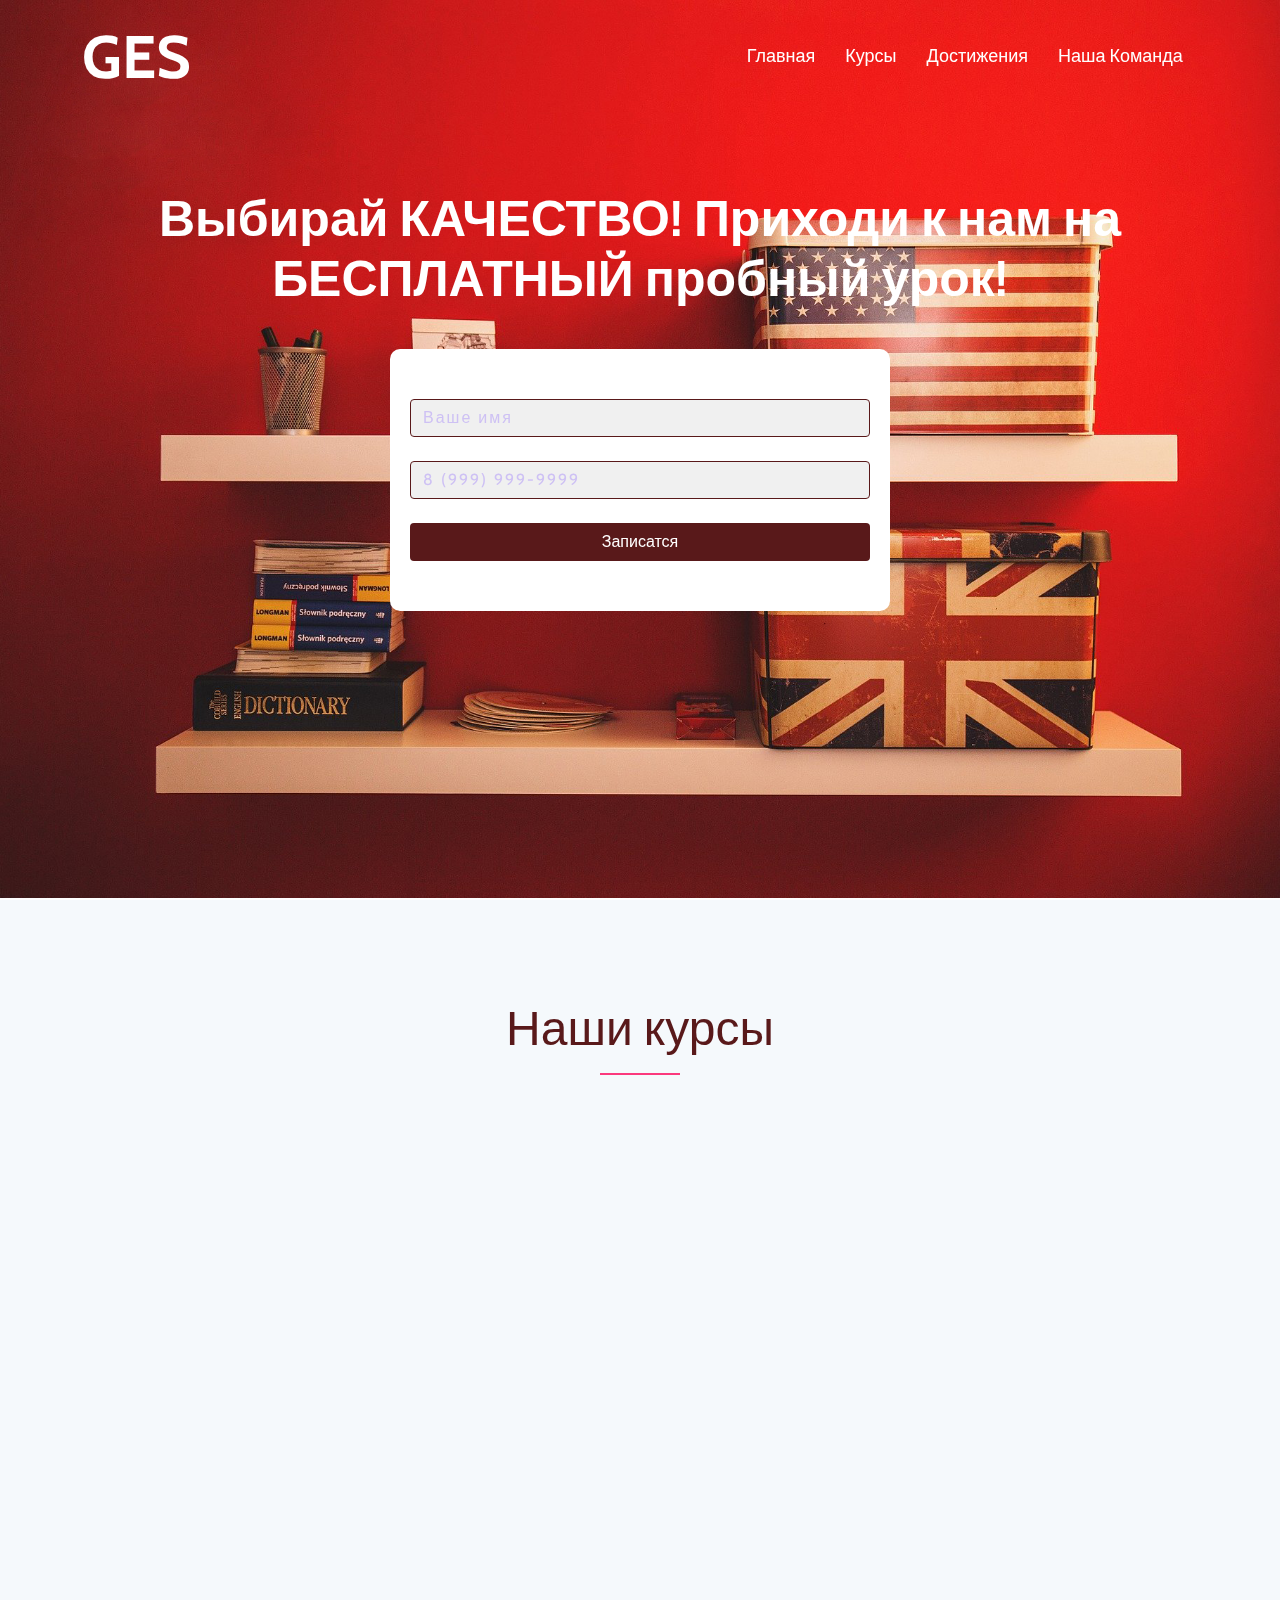
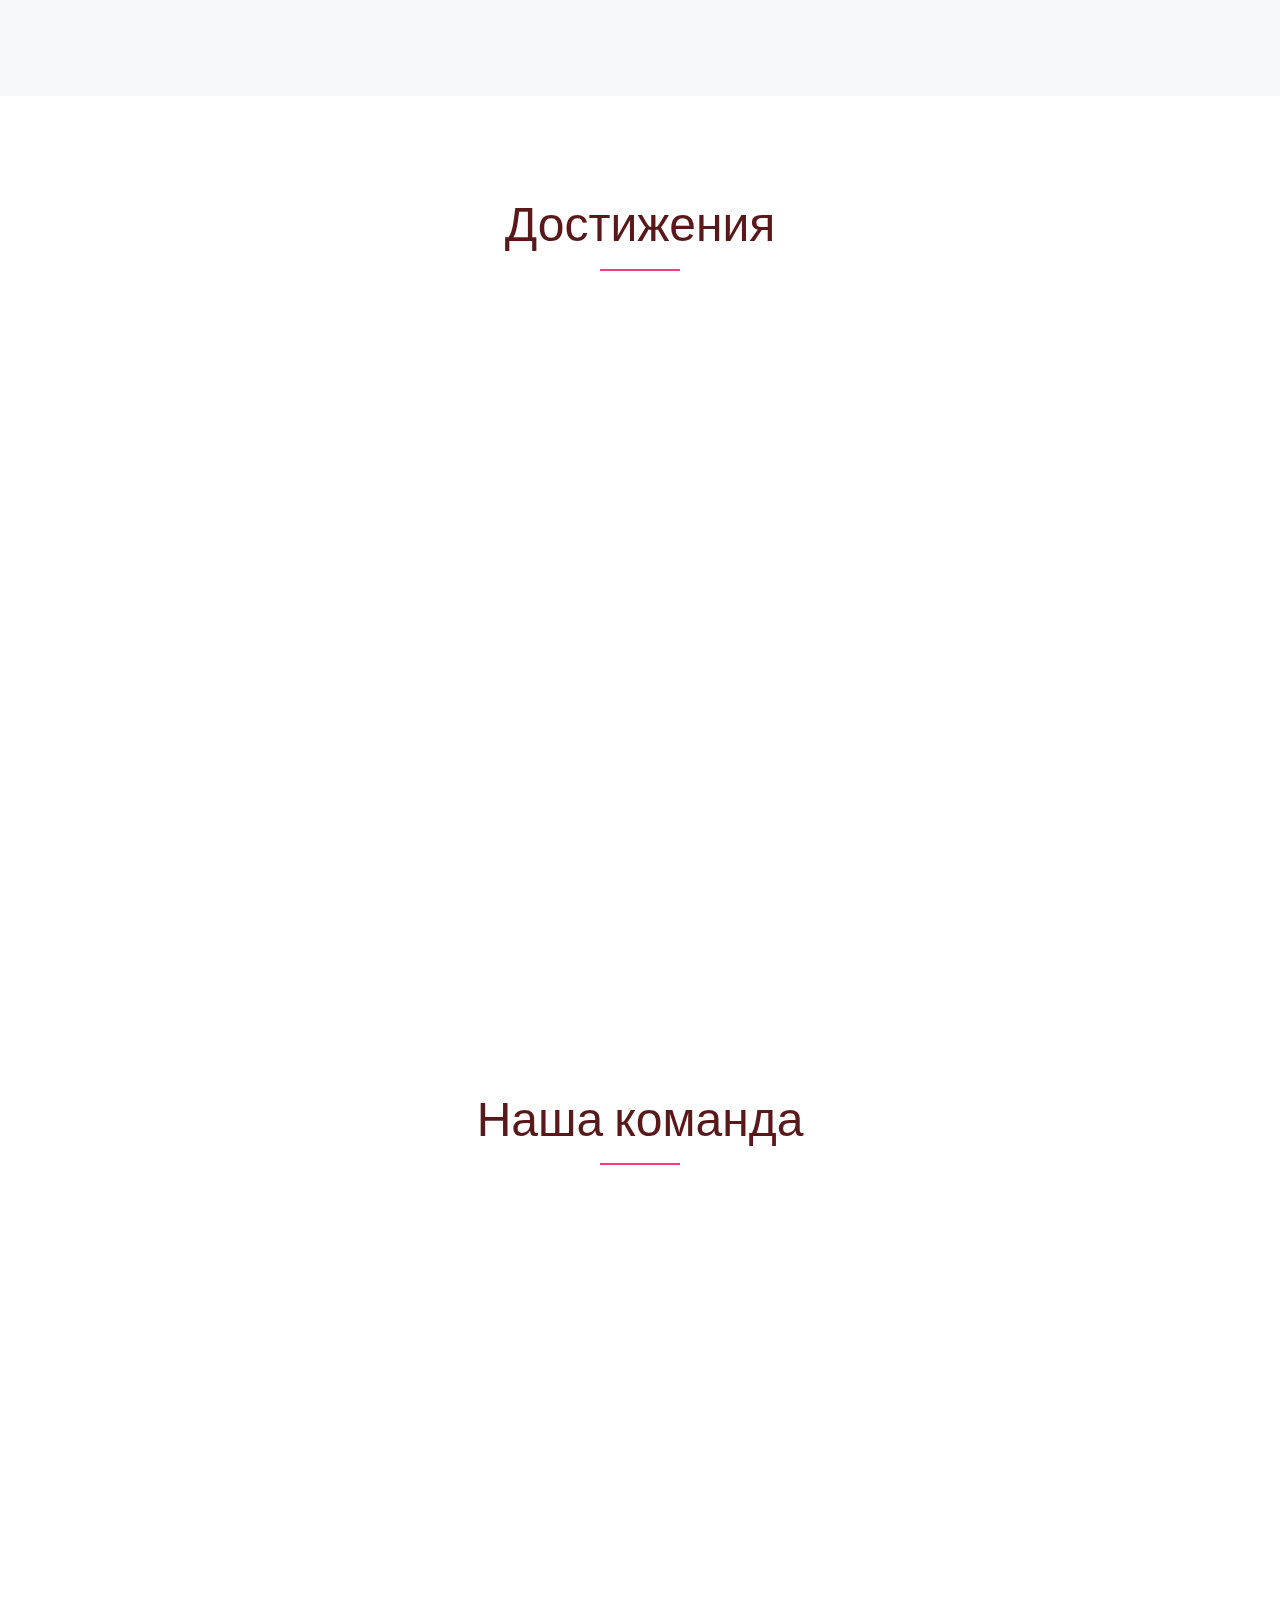
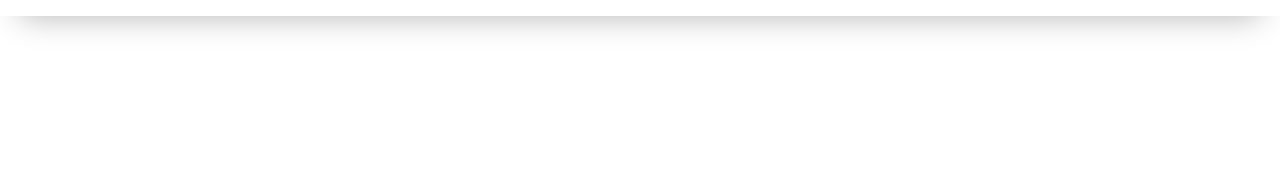
<file: Ges/index.html>
<!DOCTYPE html>
<html lang="RU">

<head>
    <meta charset="UTF-8">
    <meta name="description" content="">
    <meta http-equiv="X-UA-Compatible" content="IE=edge">
    <meta name="viewport" content="width=device-width, initial-scale=1, shrink-to-fit=no">
    <!-- The above 4 meta tags *must* come first in the head; any other head content must come *after* these tags -->

    <!-- Title -->
    <title>Global Education Sayram</title>

    <!-- Favicon -->
    <link rel="icon" href="./img/bg-img/book.png">
    <!-- <link rel="shortcut icon" type="image/jpg" href="./"> -->

    <!-- Core Stylesheet -->
    <link href="style.css" rel="stylesheet">
    
    <!-- Responsive CSS -->
    <link href="css/responsive.css" rel="stylesheet">

</head>

<body>
    <!-- Preloader Start -->
    <div id="preloader">
        <div class="colorlib-load"></div>
    </div>

    <!-- ***** Header Area Start ***** -->
    <header class="header_area animated">
        <div class="container-fluid">
            <div class="row align-items-center">
                <!-- Menu Area Start -->
                <div class="col-12 col-md-12">
                    <div class="menu_area">
                        <nav class="navbar navbar-expand-lg navbar-light">
                            <!-- Logo -->
                            <a class="navbar-brand" href="#">GES</a>
                            <button class="navbar-toggler" type="button" data-toggle="collapse" data-target="#ca-navbar" aria-controls="ca-navbar" aria-expanded="false" aria-label="Toggle navigation"><span class="navbar-toggler-icon"></span></button>
                            <!-- Menu Area -->
                            <div class="collapse navbar-collapse" id="ca-navbar">
                                <ul class="navbar-nav ml-auto" id="nav">
                                    <li class="nav-item active"><a class="nav-link" href="#home">Главная</a></li>
                                    <li class="nav-item"><a class="nav-link" href="#pricing">Курсы</a></li>
                                    <li class="nav-item"><a class="nav-link" href="#about">Достижения</a></li>
                                    <li class="nav-item"><a class="nav-link" href="#team">Наша Команда</a></li>
                                </ul>
                                
                            </div>
                        </nav>
                    </div>
                </div>
            </div>
        </div>
    </header>
    <!-- ***** Header Area End ***** -->

    <!-- ***** Wellcome Area Start ***** -->
    <section class="wellcome_area clearfix" id="home" style="background-image: url(./img/bg-img/aa1.jpg);">
        <div class="container h-100">
            <div class="row h-100 align-items-center">
                <div class="col-12 col-md ">
                    <div class="wellcome-heading">
                        <h2 class="wow fadeInLeft" data-wow-delay="0.4s">Выбирай КАЧЕСТВО!  Приходи к нам на БЕСПЛАТНЫЙ пробный урок!</h2>
                        <div class="welcome-heading_form wow fadeInUp" data-wow-delay="0.6s">
                            <form >
                                <input type="text"  placeholder="Ваше имя" class="form-control mb-4" >
                                <input type="tel"  placeholder="8 (999) 999-9999" id="phone" class="form-control mb-4" >
                                
                                <button class="btn btn-custom btn-block">Записатся</button>
                            </form>
                        </div>
                    </div>
                </div>
            </div>
        </div>
    </section>
    <!-- ***** Wellcome Area End ***** -->

    <!-- ***** Pricing Plane Area Start *****==== -->
    <section class="pricing-plane-area section_padding_100_70 clearfix" id="pricing">
        <div class="container">
            <div class="row">
                <div class="col-12">
                    <!-- Heading Text  -->
                    <div class="section-heading text-center">
                        <h2>Наши курсы</h2>
                        <div class="line-shape"></div>
                    </div>
                </div>
            </div>

            <div class="row ">
                <div class="col-12 col-md-4">
                    <div class=" text-center wow fadeInUp cources" data-wow-delay="0.6s">
                        <div class="cources_img">
                            <img src="./img/bg-img/2.jpg" alt="">
                        </div>          
                        <h4>Обучение всех уровней английского языка </h4>              
                        <p class="p_margin">Обучение всех уровней английского языка с эффектом полного погружения (для взрослых, для школьников старшего, среднего и младшего звена)</p>
                    </div>
                </div>
                <!-- Single Special Area -->
                <div class="col-12 col-md-4">
                    <div class=" text-center wow fadeInUp cources" data-wow-delay="0.4s">
                        <div class="cources_img">
                            <img src="./img/bg-img/1.jpeg" alt="">
                        </div>         
                        <h4>Уникальные авторские курсы</h4>              
                        <p>Уникальные авторские курсы на основе DELTA, CELTA, TESOL и TEYL, Современная методика английского языка для профессионального роста будущих успешных учителей</p>
                    </div>
                </div>
                <!-- Single Special Area -->
                <div class="col-12 col-md-4">
                    <div class="wow fadeInUp cources" data-wow-delay="0.2s">
                        <div class="cources_img">
                            <img src="./img/bg-img/3.jpeg" alt="">
                        </div>           
                        <h4>Подготовка к IELTS</h4>              
                        <div class="cources_child">
                            <p><span>•</span>Комплексная подготовка к ЕНТ </p>       
                            <p><span>•</span>Развитие всех школьных предметов </p>              
                            <p><span>•</span>Подготовка к НИШ (Назарбаев Интеллектуальные Школы)</p>  
                            <p><span>•</span>Подготовка к школе</p>  
                            <p><span>•</span>Продленка</p>  
                        </div>
                    </div>
                </div>
            </div>
        </div>
    </section>
    <!-- ***** Pricing Plane Area End ***** -->

    <!-- ***** Special Area Start ***** -->
    <section class="special-area bg-white section_padding_100" id="about">
        <div class="container">
            <div class="row">
                <div class="col-12">
                    <!-- Section Heading Area -->
                    <div class="section-heading text-center">
                        <h2>Достижения </h2>
                        <div class="line-shape"></div>
                    </div>
                </div>
            </div>

            <div class="row">
                <!-- Single Special Area -->
                <div class="col-12 col-md-4">
                    <div class="single-special text-center wow fadeInUp" data-wow-delay="0.2s">
                        <div class="single-icon">
                            <h3 class="counter">3000</h3>
                        </div>
                        <h4>******</h4>
                        <p>Более студентов доверяют нам</p>
                    </div>
                </div>
                <!-- Single Special Area -->
                <div class="col-12 col-md-4">
                    <div class="single-special text-center wow fadeInUp" data-wow-delay="0.4s">
                        <div class="single-icon">
                            <h3 class="counter">300</h3>
                        </div>
                        <h4>********</h4>
                        <p> Более обладателей государственных образовательных </p>
                    </div>
                </div>
                <!-- Single Special Area -->
                <div class="col-12 col-md-4">
                    <div class="single-special text-center wow fadeInUp" data-wow-delay="0.6s">
                        <div class="single-icon">
                            <h3 class="counter">70</h3>
                        </div>
                        <h4>*********</h4>
                        <p>Более обладателей сертификата IELTS со средним баллом 6,5 – 7</p>
                    </div>
                </div>
            </div>

            <div class="row">
                <!-- Single Special Area -->
                <div class="col-12 col-md-4">
                    <div class="single-special text-center wow fadeInUp" data-wow-delay="0.2s">
                        <div class="single-icon">
                            <h3 class="counter">39</h3>
                        </div>
                        <h4>******</h4>
                        <p>Студентов, поступивших в Назарбаев Университет</p>
                    </div>
                </div>
                <!-- Single Special Area -->
                <div class="col-12 col-md-4">
                    <div class="single-special text-center wow fadeInUp" data-wow-delay="0.4s">
                        <div class="single-icon">
                            <h3 class="counter">24</h3>
                        </div>
                        <h4>********</h4>
                        <p>Ученика поступивших в Назарбаев Интеллектуальные Школы (НИШ)</p>
                    </div>
                </div>
                <!-- Single Special Area -->
                <div class="col-12 col-md-4">
                    <div class="single-special text-center wow fadeInUp" data-wow-delay="0.6s">
                        <div class="single-icon">
                            <h3 class="counter">18</h3>
                        </div>
                        <h4>*********</h4>
                        <p>Финалистов программы FLEX</p>
                    </div>
                </div>
            </div>
        </div>
        <!-- Special Description Area -->
    </section>
    <!-- ***** Special Area End ***** -->

    <!-- ***** Our Team Area Start ***** -->
    <section class="our-Team-area bg-white section_padding_100_50 clearfix" id="team">
        <div class="container">
            <div class="row">
                <div class="col-12 text-center">
                    <!-- Heading Text  -->
                    <div class="section-heading">
                        <h2>Наша команда</h2>
                        <div class="line-shape"></div>
                    </div>
                </div>
            </div>
            <div class="row">
                <div class="col-12 col-md-6 col-lg-3 wow fadeInRight" data-wow-delay="0.3s">
                    <div class="single-team-member">
                        <div class="member-image">
                            <img src="./img/t4.png" alt="">
                            <div class="team-hover-effects">
                                <div class="team-social-icon">
                                     <a href="https://www.instagram.com/english_express_centre/"><i class="fa fa-instagram" aria-hidden="true"></i></a>
                                    <a href="mailto:eexprees@mail.ru"><i class="fa fa-envelope-o" aria-hidden="true"></i></a>
                                   
                                </div>
                            </div>
                        </div>
                        <div class="member-text">
                            <h4>Lorem, ipsum.</h4>
                            <p>Директор учебного центра</p>
                        </div>
                    </div>
                </div>
                
                <div class="col-12 col-md-6 col-lg-3  wow fadeInRight" data-wow-delay="0.4s">
                    <div class="single-team-member">
                        <div class="member-image">
                            <img src="./img/t2.png" alt="">
                            <div class="team-hover-effects">
                                <div class="team-social-icon">
                                     <a href="https://www.instagram.com/english_express_centre/"><i class="fa fa-instagram" aria-hidden="true"></i></a>
                                    <a href="mailto:eexprees@mail.ru"><i class="fa fa-envelope-o" aria-hidden="true"></i></a>
                                   
                                </div>
                            </div>
                        </div>
                        <div class="member-text">
                            <h4>Lorem, ipsum.</h4>
                            <p>Директор учебного центра</p>
                        </div>
                    </div>
                </div>

                <div class="col-12 col-md-6 col-lg-3 wow fadeInRight" data-wow-delay="0.6s">
                    <div class="single-team-member">
                        <div class="member-image">
                            <img src="./img/t3.png" alt="">
                            <div class="team-hover-effects">
                                <div class="team-social-icon">
                                     <a href="https://www.instagram.com/english_express_centre/"><i class="fa fa-instagram" aria-hidden="true"></i></a>
                                    <a href="mailto:eexprees@mail.ru"><i class="fa fa-envelope-o" aria-hidden="true"></i></a>
                                   
                                </div>
                            </div>
                        </div>
                        <div class="member-text">
                            <h4>Lorem, ipsum.</h4>
                            <p>Директор учебного центра</p>
                        </div>
                    </div>
                </div>

                <div class="col-12 col-md-6 col-lg-3 wow fadeInRight" data-wow-delay="0.8s">
                    <div class="single-team-member">
                        <div class="member-image">
                            <img src="./img/t1.png" alt="">
                            <div class="team-hover-effects">
                                <div class="team-social-icon">
                                     <a href="https://www.instagram.com/english_express_centre/"><i class="fa fa-instagram" aria-hidden="true"></i></a>
                                    <a href="mailto:eexprees@mail.ru"><i class="fa fa-envelope-o" aria-hidden="true"></i></a>
                                   
                                </div>
                            </div>
                        </div>
                        <div class="member-text">
                            <h4>Lorem, ipsum.</h4>
                            <p>Директор учебного центра</p>
                        </div>
                    </div>
                </div>
            </div>
        </div>
    </section>
    <!-- ***** Our Team Area End ***** -->

    <!-- ***** Footer Area Start ***** -->
    <footer class="footer-social-icon text-center section_padding_70 clearfix">      
       <!-- Foooter Text-->
        <div class="copyright-text">
            copyright all reserved            
        </div>
    </footer>
    <!-- ***** Footer Area Start ***** -->

    <!-- Jquery-2.2.4 JS -->
    <script src="js/jquery-2.2.4.min.js"></script>
    <!-- mask input -->
    <script src="https://s3-us-west-2.amazonaws.com/s.cdpn.io/3/jquery.inputmask.bundle.js"></script>
    <!-- Popper js -->
    <script src="js/popper.min.js"></script>
    <!-- Bootstrap-4 Beta JS -->
    <script src="js/bootstrap.min.js"></script>
    <!-- All Plugins JS -->
    <script src="js/plugins.js"></script>
    <!-- Slick Slider Js-->
    <script src="js/slick.min.js"></script>
    <!-- Footer Reveal JS -->
    <script src="js/footer-reveal.min.js"></script>
    <!-- Active JS -->
    <script src="js/active.js"></script>
    <script>
        $(":input").inputmask();

        $("#phone").inputmask({"mask": "8 (999) 999-9999"});
    </script>
</body>

</html>
</file>
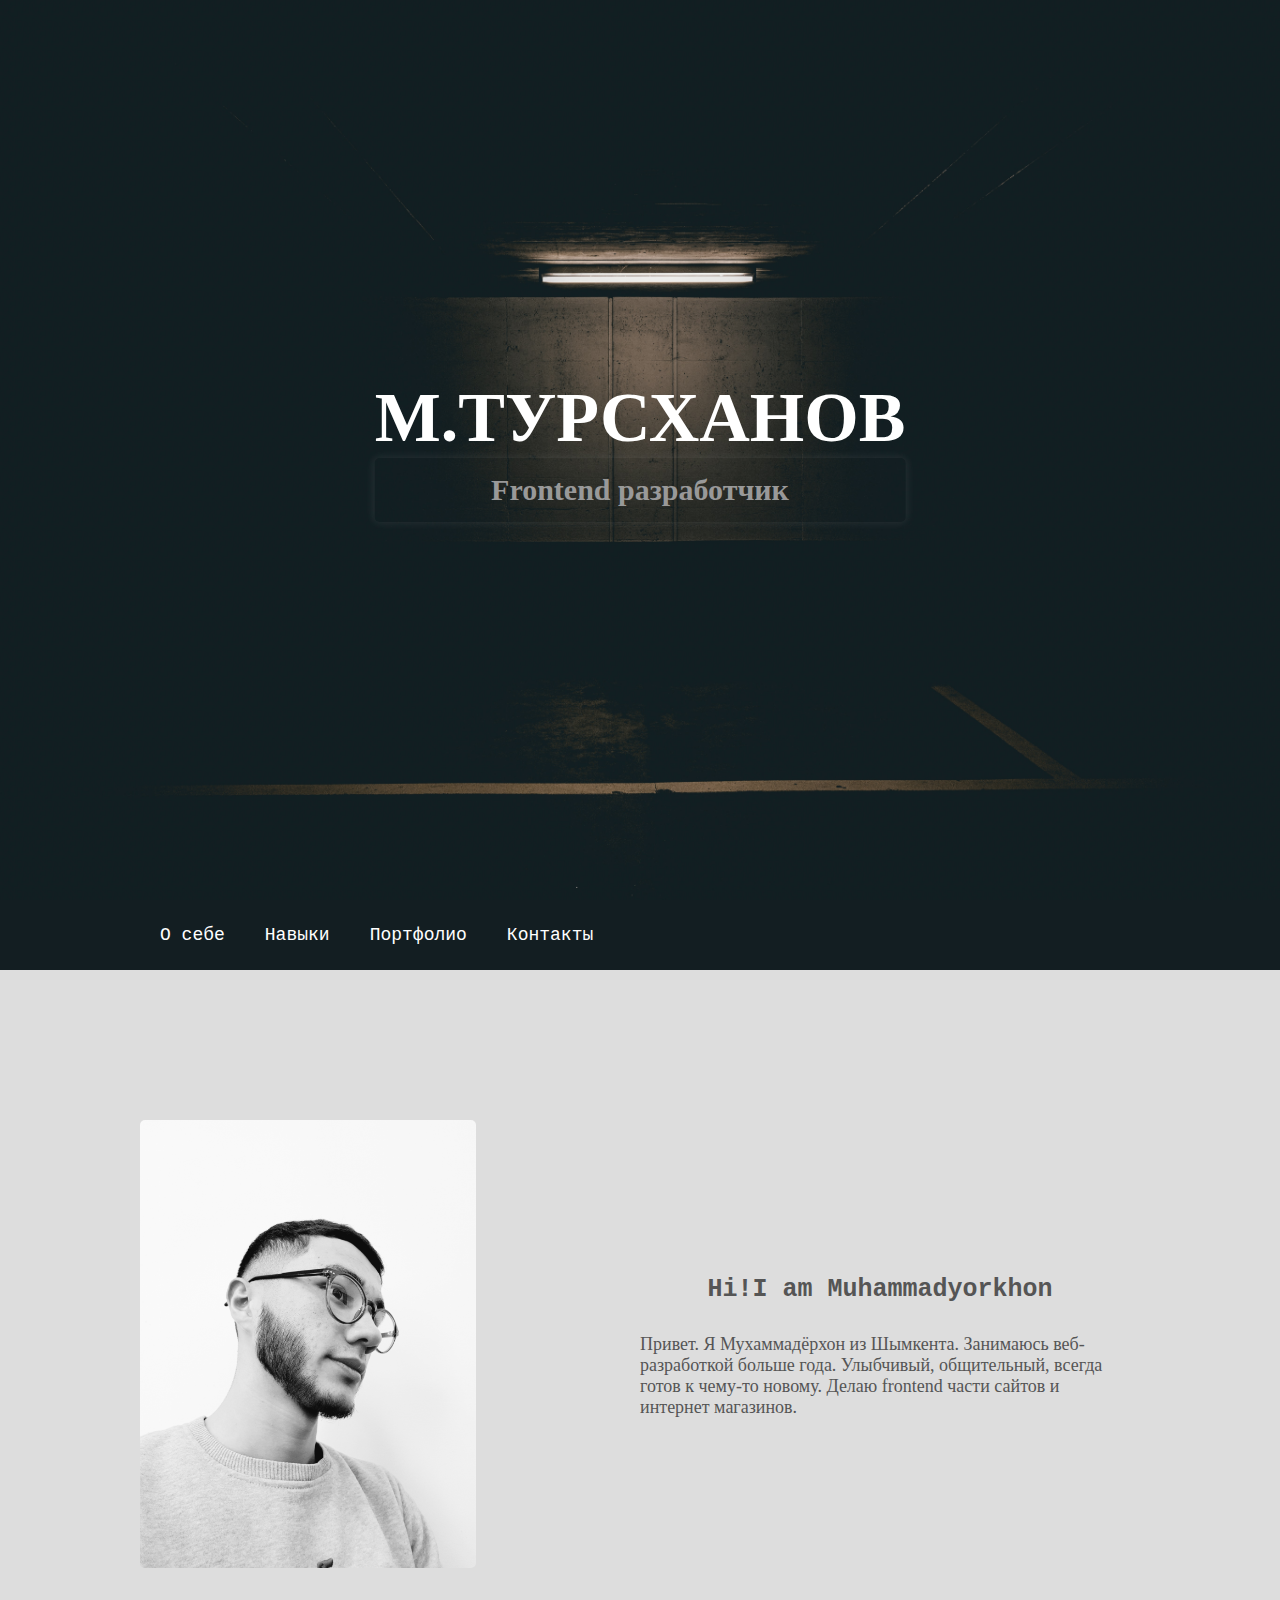
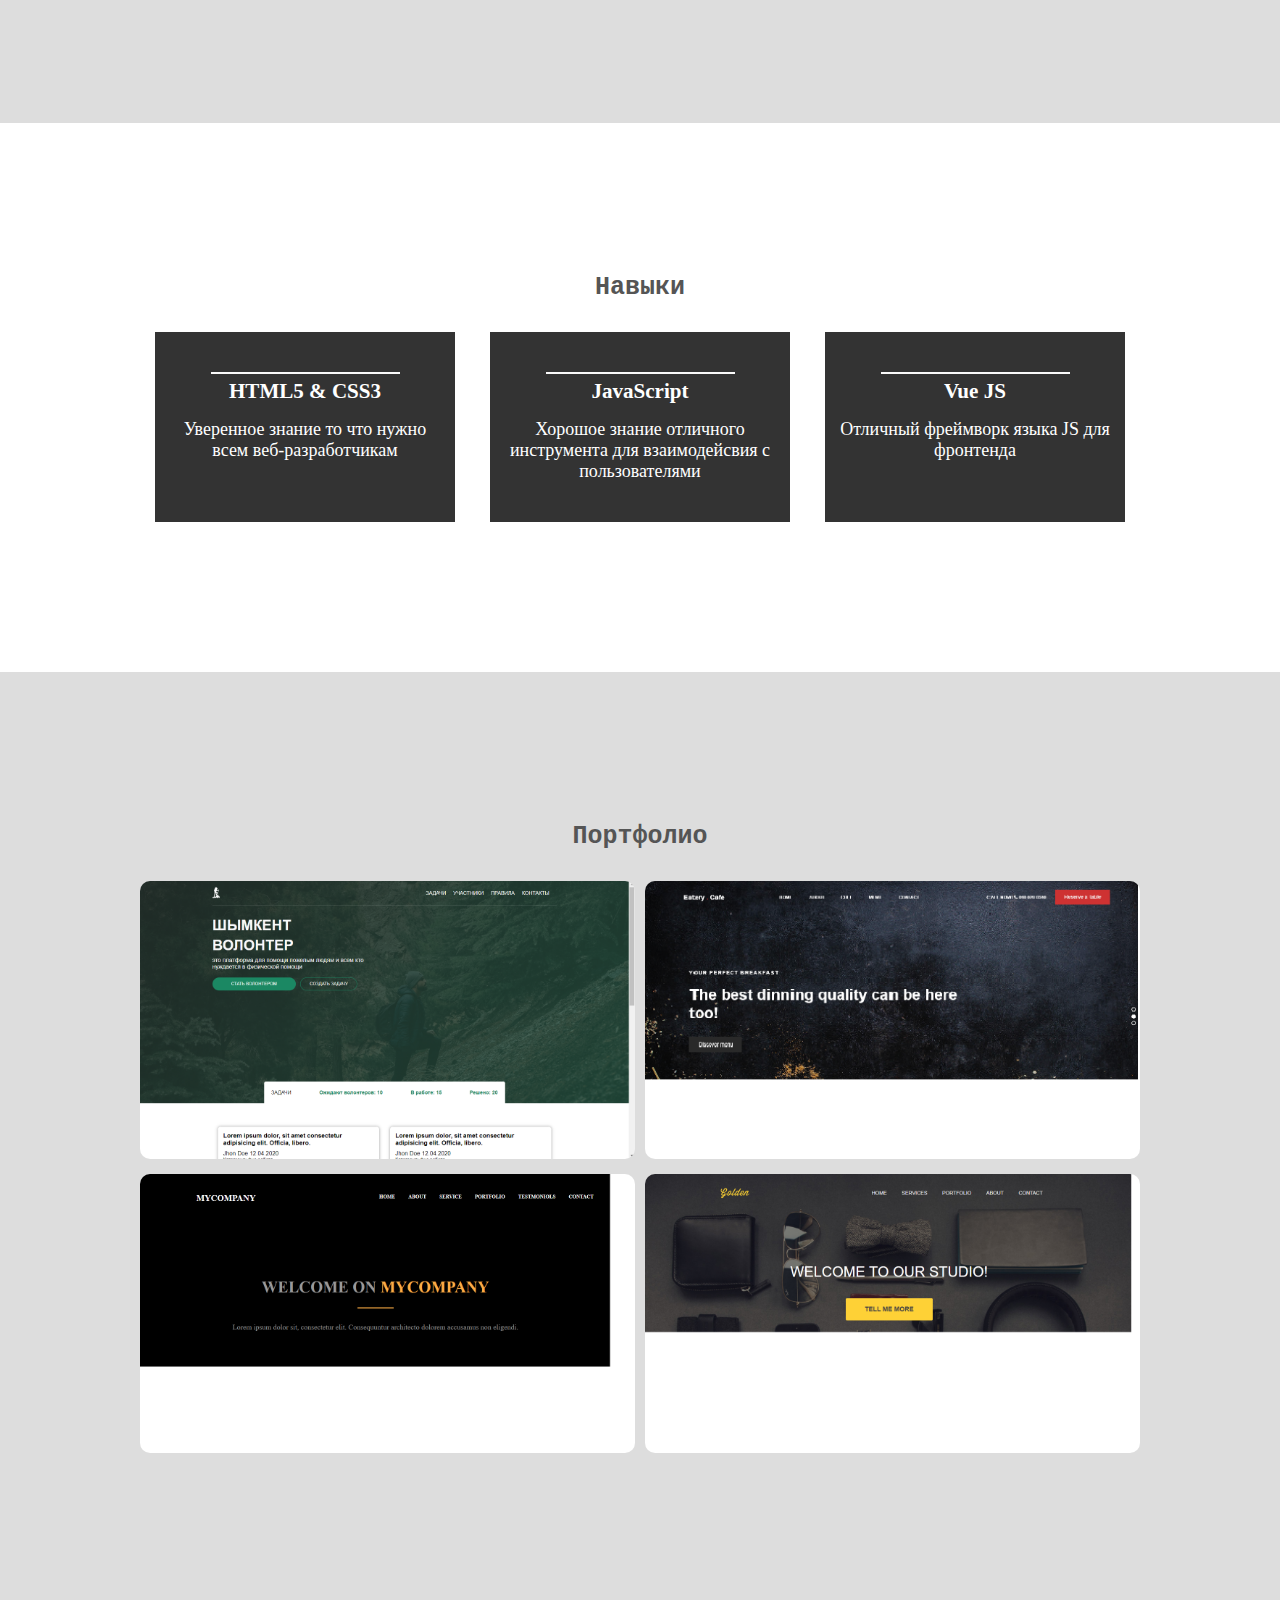
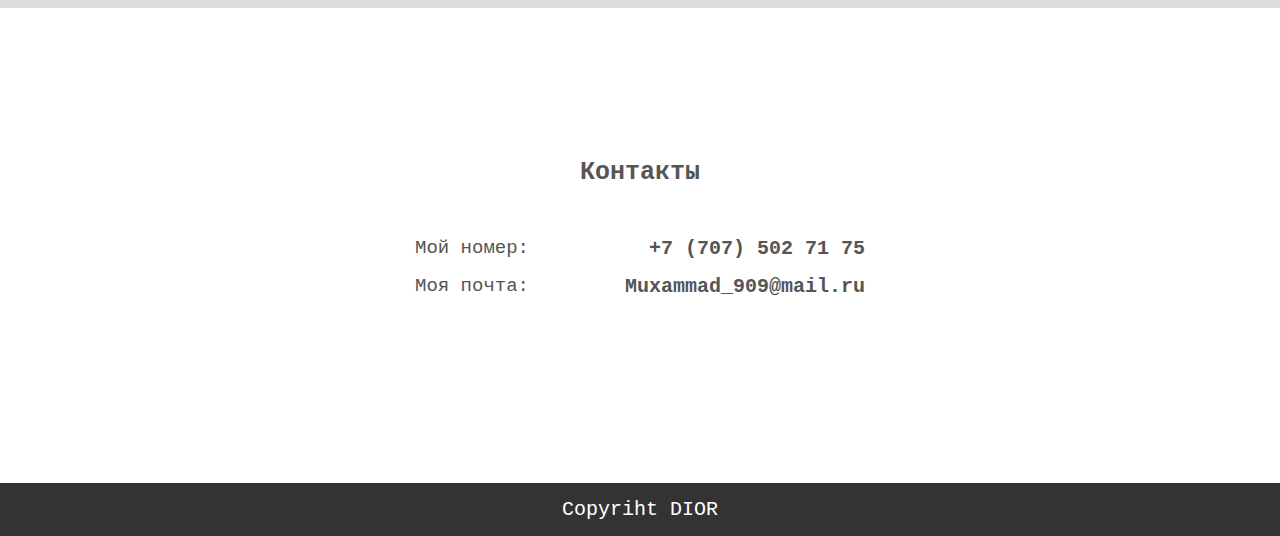
<file: Portfolio/index.html>
<!DOCTYPE html>
<html lang="en">
<head>
    <meta charset="UTF-8">
    <meta name="viewport" content="width=device-width, initial-scale=1.0">
    <meta http-equiv="X-UA-Compatible" content="ie=edge">
    <title>Портфолио</title>
    <link rel="stylesheet" href="./css/style.css">
</head>
<body>
    <header>
        <div class="header-text">
            <h1>М.ТУРСХАНОВ</h1>
            <h4>Frontend разработчик</h4>
        </div>
    </header>
    <nav>
        <div class="container">
            <ul>
                <li><a href="#about">О себе</a></li>
                <li><a href="#services">Навыки</a></li>
                <li><a href="#portfolio">Портфолио</a></li>
                <li><a href="#contact">Контакты</a></li>

            </ul>
        </div>
    </nav>
    <section id="about" class="p-150">
        <div class="container">
            <div class="about_area">
                <div class="img-area">
                    <img src="./img/8.jpg" alt="">
                </div>
                <div class="img-text">
                    <h2>Hi!I am Muhammadyorkhon</h2>
                    <p>Привет. Я Мухаммадёрхон из Шымкента. Занимаюсь веб-разработкой больше года. Улыбчивый, общительный, всегда готов к чему-то новому. 
                        Делаю frontend части сайтов и интернет магазинов.
                    </p>
                </div>
            </div>
        </div>
    </section>
    <section id="services" class="p-150">
        <div class="container">
            <h2>Навыки</h2>
            <div class="services_items">
                <div class="single-text">
                    <h3>HTML5 & CSS3</h3>
                    <p>Уверенное знание то что нужно всем веб-разработчикам</p>
                </div>
                <div class="single-text">
                    <h3>JavaScript</h3>
                    <p>Хорошое знание отличного инструмента для взаимодейсвия с пользователями</p>
                </div>
                <div class="single-text">
                    <h3>Vue JS</h3>
                    <p>Отличный фреймворк языка JS для фронтенда</p>
                </div>
            </div>
        </div>
    </section>
    <section id="portfolio" class="p-150">
        <div class="container">
            <h2>Портфолио</h2>
            <div class="port_items">
                <div class="port_item">
                    <img src="./img/port1.png" alt="">
                </div>
                <div class="port_item">
                    <img src="./img/port2.png" alt="">
                </div>
                <div class="port_item">
                    <img src="./img/port3.png" alt="">
                </div>
                <div class="port_item">
                    <img src="./img/port4.png" alt="">
                </div>
            </div>
        </div>
    </section>
    <section id="contact" class="p-150">
        <div class="container">
            <h2>Контакты</h2>
            <div class="form-area">
                <div class="items">
                    <p class="text">Мой номер:</p>
                    <p class="val">+7 (707) 502 71 75</p>
                </div>
                <div class="items">
                    <p class="text">Моя почта:</p>
                    <p class="val">Muxammad_909@mail.ru</p>
                </div>
            </div>
        </div>
    </section>

    <footer>
        <p>Copyriht DIOR</p>
    </footer>

    <script
  src="https://code.jquery.com/jquery-3.4.1.js"
  integrity="sha256-WpOohJOqMqqyKL9FccASB9O0KwACQJpFTUBLTYOVvVU="
  crossorigin="anonymous"></script>

    <script >
        $('a[href^="#"]').click(function(event){
            var id = $(this).attr("href");
            var target = $(id).offset().top;
            $('html,body').animate({scrollTop:target},500);
            event.preventDefault();
        });
        var offset = $('nav').offset().top;
        $(window).scroll(function(){
            if($(this).scrollTop() >= offset){
                $('nav').addClass('fixedNav');
                $('html').addClass('cusMargin');
            } else{
                $('nav').removeClass('fixedNav');
                $('html').removeClass('cusMargin');
            }
        });
    </script>
</body>
</html>
</file>
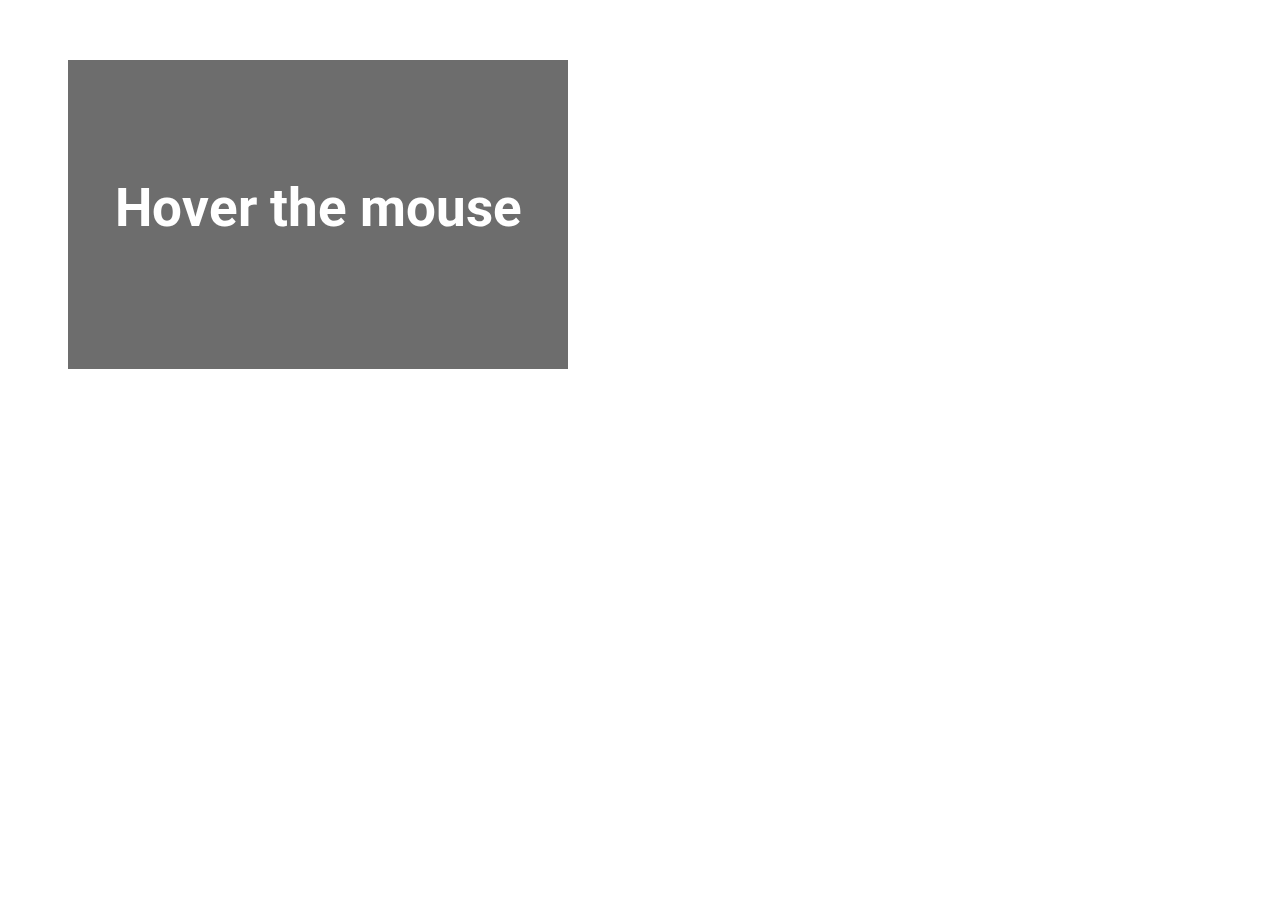
<file: Ges/css/uvelichenie.html>
<!DOCTYPE html>
<html>
<head>
    
    <link href='http://fonts.googleapis.com/css?family=Roboto:700' rel='stylesheet' type='text/css'>
    
    <style type="text/css">
        
        body > div
        {
            
            margin:60px 60px;
            
            width:500px;
            height:309px;
            
            background:#6d6d6d;
            color:#fff;
            
            font-family:Roboto;
            font-weight:700;
            font-size:3.3em;
            
            text-align:center;
            line-height:297px;
            
            transition:all 0.3s ease;
            
        }
        
        .grow:hover
        {
            -webkit-transform: scale(1.2);
            -ms-transform: scale(1.2);
            transform: scale(1.2);
        }
        
    </style>
</head>
<body>
    
    <div class="grow">Hover the mouse</div>
    
</body>
</html>
</file>
<file: Ges/style.css>
/* --------------------------
:: Template Name: Colorlib App - App Landing Page 
:: Template Author: Colorlib
:: Template Author URI: https://colorlib.com/
:: Description: Colorlib is a One Page based App Landing Template. It's very clean, creative & beautiful. It's super     responsive & ultra light.
:: Tags: Colorlib, App Landing, Apps, Responsive App Landing, Bootstrap 4, Free Theme, Free HTML Template, HTML5 Template etc.
:: Version: v1.0
:: Created: 11/03/2017
-------------------------- */

/* --- [Master Stylesheet] ----
:: 1.0 Base CSS Start
:: 2.0 Header Area CSS
:: 3.0 Wellcome Area CSS
:: 4.0 Special Area CSS
:: 5.0 Features Area CSS
:: 6.0 Video Area CSS
:: 7.0 Cool Facts Area CSS
:: 8.0 Screenshots Area CSS
:: 9.0 Pricing Plan Area CSS
:: 10.0 Testimonials Area CSS
:: 11.0 CTA Area CSS Start
:: 12.0 Team Area CSS Start
:: 13.0 Contact Area CSS Start
:: 14.0 Footer Area CSS Start
-------------------------- */

@import url('https://fonts.googleapis.com/css?family=Cabin:400,500,700|Montserrat:400,500,700');
@import 'css/bootstrap.min.css';
@import 'css/animate.css';
@import 'css/magnific-popup.css';
@import 'css/owl.carousel.min.css';
@import 'css/slick.css';
@import 'css/font-awesome.min.css';
@import 'css/themify-icons.css';
@import 'css/ionicons.min.css';

/* --------------------------
:: 1.0 Base CSS Start
-------------------------- */

* {
    margin: 0;
    padding: 0;
}

body {
    font-family: 'Cabin', sans-serif;
    background-color: #fff;
}

h1,
h2,
h3,
h4,
h5,
h6 {
    font-family: 'Cabin', sans-serif;
    font-weight: 400;
    color: #000;
    line-height: 1.2;
}

::-webkit-scrollbar{
    border-radius: 10px;
    background-color: rgba(89,25,26,.4);
}

::-webkit-scrollbar-thumb{
    border-radius: 10px;
    margin: 0 auto;
    background-color: #59191a;
}

::-webkit-scrollbar-track{
    border-radius: 10px;
    background-color:#fff;
}

.section_padding_100 {
    padding-top: 100px;
    padding-bottom: 100px;
}

.section_padding_100_50 {
    padding-top: 100px;
    padding-bottom: 50px;
}

.section_padding_100_70 {
    padding-top: 100px;
    padding-bottom: 70px;
}

.section_padding_50 {
    padding-top: 50px;
    padding-bottom: 50px;
}

.section_padding_50_20 {
    padding-top: 50px;
    padding-bottom: 20px;
}

.section_padding_150 {
    padding-top: 150px;
    padding-bottom: 150px;
}

.section_padding_200 {
    padding-top: 200px;
    padding-bottom: 200px;
}

.section_padding_0_100 {
    padding-top: 0;
    padding-bottom: 100px;
}

.section_padding_70 {
    padding-top: 70px;
    padding-bottom: 70px;
}

.section_padding_0_50 {
    padding-top: 0;
    padding-bottom: 50px;
}

img {
    max-width: 100%;
    max-height: 100%;
}

.mt-15 {
    margin-top: 15px;
}

.mt-30 {
    margin-top: 30px;
}

.mt-40 {
    margin-top: 40px;
}

.mt-50 {
    margin-top: 50px;
}

.mt-100 {
    margin-top: 100px;
}

.mt-150 {
    margin-top: 150px;
}

.mr-15 {
    margin-right: 15px;
}

.mr-30 {
    margin-right: 30px;
}

.mr-50 {
    margin-right: 50px;
}

.mr-100 {
    margin-right: 100px;
}

.mb-15 {
    margin-bottom: 15px;
}

.mb-30 {
    margin-bottom: 30px;
}

.mb-50 {
    margin-bottom: 50px;
}

.mb-100 {
    margin-bottom: 100px;
}

.ml-15 {
    margin-left: 15px;
}

.ml-30 {
    margin-left: 30px;
}

.ml-50 {
    margin-left: 50px;
}

.ml-100 {
    margin-left: 100px;
}

ul,
ol {
    margin: 0;
    padding: 0;
}

#scrollUp {
    bottom: 0;
    font-size: 24px;
    right: 30px;
    width: 50px;
    background-color: #59191a;
    color: #fff;
    text-align: center;
    height: 50px;
    line-height: 50px;
}

a,
a:hover,
a:focus,
a:active {
    text-decoration: none;
    -webkit-transition-duration: 500ms;
    -o-transition-duration: 500ms;
    transition-duration: 500ms;
}

li {
    list-style: none;
}

p {
    color: #726a84;
    font-size: 16px;
    font-weight: 300;
    margin-top: 0;
}

.heading-text > p {
    font-size: 16px;
}

.section-heading > h2 {
    font-weight: 300;
    color: #59191a;
    font-size: 48px;
    margin: 0;
}


.section-heading {
    margin-bottom: 60px;
}

.line-shape-white,
.line-shape {
    width: 80px;
    height: 2px;
    background-color: #fb397d;
    margin-top: 15px;
}

.line-shape {
    margin-left: calc(50% - 40px);
}


#preloader {
    overflow: hidden;
    background-color: #fff;
    height: 100%;
    left: 0;
    position: fixed;
    top: 0;
    width: 100%;
    z-index: 999999;
}

.colorlib-load {
    -webkit-animation: 2000ms linear 0s normal none infinite running colorlib-load;
    animation: 2000ms linear 0s normal none infinite running colorlib-load;
    background: transparent none repeat scroll 0 0;
    border-color: #dddddd #dddddd #fb397d;
    border-radius: 50%;
    border-style: solid;
    border-width: 2px;
    height: 40px;
    left: calc(50% - 20px);
    position: relative;
    top: calc(50% - 20px);
    width: 40px;
    z-index: 9;
}

@-webkit-keyframes colorlib-load {
    0% {
        -webkit-transform: rotate(0deg);
        transform: rotate(0deg);
    }
    100% {
        -webkit-transform: rotate(360deg);
        transform: rotate(360deg);
    }
}

@keyframes colorlib-load {
    0% {
        -webkit-transform: rotate(0deg);
        transform: rotate(0deg);
    }
    100% {
        -webkit-transform: rotate(360deg);
        transform: rotate(360deg);
    }
}

/* --------------------------
:: 2.0 Header Area CSS
-------------------------- */

.header_area {
    left: 0;
    position: absolute;
    width: 100%;
    z-index: 99;
    top: 0;
    padding: 0 4%;
}

.menu_area .navbar-brand {
    font-size: 60px;
    font-weight: 700;
    color: #fff;
    margin: 0;
    line-height: 1;
    padding: 0;
}


.menu_area .navbar-brand:hover,
.menu_area .navbar-brand:focus {
    color: #fff;
}


.menu_area {
    position: relative;
    z-index: 2;
}

.menu_area #nav .nav-link {
    color: #fff;
    display: block;
    font-size: 18px;
    font-weight: 500;
    border-radius: 30px;
    -webkit-transition-duration: 500ms;
    -o-transition-duration: 500ms;
    transition-duration: 500ms;
    padding: 35px 15px;
}

/* stcicky css */

.header_area.sticky {
    background-color: #59191a;
    -webkit-box-shadow: 0 4px 20px rgba(0, 0, 0, 0.1);
            box-shadow: 0 4px 20px rgba(0, 0, 0, 0.1);
    height: 70px;
    position: fixed;
    top: 0;
    z-index: 99;
}

.header_area.sticky .menu_area .navbar-brand {
    font-size: 50px;
}

.header_area.sticky .menu_area #nav .nav-link {
    padding: 23px 10px;
}
.header_area.sticky .navbar {
    padding: 0;
}
/* --------------------------
:: 3.0 Wellcome Area CSS
-------------------------- */

.wellcome_area {
    height: 900px;
    position: relative;
    z-index: 1;
    background-position: bottom center;
    background-size: cover;
}

.wellcome_area:after {
    position: absolute;
    width: 100%;
    left: 0;
    height: 2px;
    background-color: #fff;
    content: '';
    bottom: 0;
    z-index: 2;
}

.welcome-thumb {
    width: 45%;
    position: absolute;
    bottom: -130px;
    right: 85px;
    z-index: 9;
}

.welcome-thumb img {
    height: auto;
    width: 100%;
}
.navbar-light .navbar-toggler{
    border:none;
    background: #fff;
}

.wellcome-heading > h2 {
    margin-bottom: 40px;
    font-size: 50px;
    text-align: center;
    color: #ffffff;
    font-weight: 700;
    position: relative;
    z-index: 3;
}
.btn-custom{
    background: #59191a;
    color: #fff;
}
.welcome-heading_form{
    margin: 0 auto;
    max-width: 500px;
    background: rgb(255,255,255);
    border-radius: 10px;
    padding: 50px 20px;
}


.form-control{
    letter-spacing: 2px;
    color: #59191a;
    border: 1px solid #59191a;
    background-color: rgb(240,240,240);
}
.form-control::-webkit-input-placeholder {
    color: #eee;
    opacity: 1;
}

.form-control:-ms-input-placeholder {
    color: #cec1f4;
    opacity: 1;
}

.form-control::-ms-input-placeholder {
    color: #cec1f4;
    opacity: 1;
}

.form-control::placeholder {
    color: #cec1f4;
    opacity: 1;
}

.get-start-area .email:focus {
    border: none;
    outline-offset: transparent !important;
    border-radius: 30px;
}

.get-start-area .submit {
    background-color: #fb397d;
    color: #fff;    font-weight: 500;
    display: inline-block;
    border: none;
    height: 50px;
    min-width: 167px;
    line-height: 46px;
    text-align: center;
    border-radius: 24px 24px 24px 0px;
    margin-left: 10px;
}

.get-start-area .submit:hover {
    background: #59191a;
    color: #fff;
    -webkit-transition-duration: 500ms;
    -o-transition-duration: 500ms;
    transition-duration: 500ms;
}

.wellcome-heading > p {
    color: #fff;
}

.wellcome-heading > h3 {
    font-size: 332px;
    position: absolute;
    top: -134px;
    font-weight: 900;
    left: -12px;
    z-index: -1;
    color: #fff;
    opacity: .1;
    -ms-filter: "progid:DXImageTransform.Microsoft.Alpha(Opacity=10)";
}

.wellcome-heading {
    margin-bottom: 100px;
}

.cources{
    background: #fff;
    min-width: 200px;
    border: 1px solid #eff2f6;
    padding: 40px;
    border-radius: 40px 40px 40px 0px;
    -webkit-transition-duration: 800ms;
    -o-transition-duration: 800ms;
    transition-duration: 800ms;
    margin-bottom: 30px;    
}
.cources_child {
    max-width: 400px;
}
.cources_child > p > span {
    margin-right: 10px;
    margin-bottom: 5px;
    font-size: 17px;
    color: #59191a;
}
.cources_img {
    width: 50%;
    margin: 0 auto;
    margin-bottom: 20px;
}
.cources_img img{
    border-radius: 100%;
}

.cources:hover {
    -webkit-box-shadow: 0 10px 90px rgba(0, 0, 0, 0.08);
            box-shadow: 0 10px 90px rgba(0, 0, 0, 0.08);
    border-color: #59191a;
}

.cources_child p {
    margin-bottom: 0;
}

.cources > h4 {
    color: #59191a;
}
.p_margin{
    margin-bottom: 15px;
}
/* --------------------------
:: 4.0 Special Area CSS
-------------------------- */

.single-icon > h3{
    font-size: 36px;
    color: #59191a;
}

.single-special > h4 {
    font-size: 22px;
    margin-bottom: 15px;
    color: #59191a;
}

.single-icon {
    margin-bottom: 25px;
}


.single-special {
    background: #fff;
    border: 1px solid #eff2f6;
    padding: 40px;
    border-radius: 40px 40px 40px 0px;
    -webkit-transition-duration: 800ms;
    -o-transition-duration: 800ms;
    transition-duration: 800ms;
    margin-bottom: 30px;
    min-height: 250px;
}

.special_description_content > h2 {
    color: #59191a;
    font-size: 48px;
    margin-bottom: 30px;
}

.single-special:hover {
    -webkit-box-shadow: 0 10px 90px rgba(0, 0, 0, 0.08);
            box-shadow: 0 10px 90px rgba(0, 0, 0, 0.08);
}

.single-special p {
    margin-bottom: 0;
}

.app-download-area {
    display: -moz-flex;
    display: -ms-flex;
    display: -o-flex;
    display: -webkit-box;
    display: -ms-flexbox;
    display: flex;
    -ms-flex-preferred-size: 1;
    flex-basis: 1;
    margin-top: 50px;
}

.app-download-btn a {
    border: 1px solid #ddd;
    display: -webkit-box;
    display: -ms-flexbox;
    display: flex;
    -webkit-box-align: center;
    -ms-flex-align: center;
    align-items: center;
    padding: 15px 30px;
    border-radius: 30px 30px 30px 0;
    -webkit-box-shadow: 0 10px 30px rgba(0, 0, 0, 0.1);
    box-shadow: 0 10px 30px rgba(0, 0, 0, 0.1);
    -webkit-box-pack: center;
    -ms-flex-pack: center;
    justify-content: center;
}

.app-download-btn.active a,
.app-download-btn a:hover {
    border-color: transparent;
    background-color: #fb397d;
}

.app-download-btn a i {
    color: #47425d;
    font-size: 24px;
    margin-right: 15px;
    -webkit-transition-duration: 500ms;
    -o-transition-duration: 500ms;
    transition-duration: 500ms;
}

.app-download-btn a p {
    font-size: 16px;
    line-height: 1;
    -webkit-transition-duration: 500ms;
    -o-transition-duration: 500ms;
    transition-duration: 500ms;
}

.app-download-btn a p span {
    font-size: 12px;
    display: block;
}

.app-download-btn:first-child {
    margin-right: 20px;
}

.app-download-btn a:hover i,
.app-download-btn.active a i,
.app-download-btn.active a p,
.app-download-btn a:hover p {
    color: #fff;
}

/* --------------------------
:: 5.0 Features Area CSS
-------------------------- */

.single-feature {
    margin-bottom: 50px;
}

.single-feature > p {
    margin-bottom: 0;
}

.single-feature > i {
    color: #fb397d;
    font-size: 30px;
    display: inline-block;
    float: left;
    margin-right: 10px;
}

.single-feature > h5 {
    font-size: 22px;
    color: #5b32b4;
}

.single-feature > p {
    margin-top: 15px;
}



/* --------------------------
:: 9.0 Pricing Plan Area CSS
-------------------------- */

.pricing-plane-area {
    background: #f5f9fc;
}

.single-price-plan {
    background: #ffffff;
    border: 1px solid #ebebeb;
    border-radius: 30px 30px 30px 0;
    margin-bottom: 30px;
}

.single-price-plan .package-plan {
    padding: 40px 0;
    border-radius: 30px 30px 0 0;
}

.single-price-plan .package-plan > h5 {
    color: #59191a;
    font-size: 18px;
}


.single-price-plan .package-plan .ca-price h4 {
    color: #fb397d;
    font-size: 48px;
    position: relative;
    z-index: 1;
    margin-bottom: 0;
    line-height: 1;
}

.single-price-plan .package-plan .ca-price span {
    font-size: 18px;
    color: #fb397d;
}

.single-price-plan .plan-button > a {
    background: #726a84;
    padding: 10px 0;
    border-bottom-right-radius: 30px;
    color: #ffffff;
    font-size: 16px;
    font-weight: 500;
    display: block;
    -webkit-transition-duration: 500ms;
    -o-transition-duration: 500ms;
    transition-duration: 500ms;
}

.single-price-plan .package-description > p {
    margin-bottom: 0;
    line-height: 1;
    padding: 15px 0;
    border-bottom: 1px solid #ebebeb;
}

.single-price-plan .package-description > p:first-child {
    border-top: 1px solid #ebebeb;
}

.single-price-plan.active .package-plan,
.single-price-plan.active .plan-button > a,
.single-price-plan:hover .plan-button > a {
    background-color: #a865e1;
}

.single-price-plan.active .package-plan .ca-price > h4,
.single-price-plan.active .package-plan .ca-price > span,
.single-price-plan.active .package-plan > h5,
.single-price-plan.active .plan-button > a {
    color: #fff;
}

/* --------------------------
:: 12.0 Team Area CSS Start
-------------------------- */

.member-image {
    margin-bottom: 30px;
    border-radius: 30px 30px 30px 0;
    position: relative;
    z-index: 1;
}

.member-image img {
    border-radius: 30px 30px 30px 0;
}

.member-text > h4 {
    font-size: 22px;
    color: #59191a;
}

.member-text > p {
    color: #b5aec4;
    margin-bottom: 0;
}

.team-hover-effects {
    position: absolute;
    top: 0;
    left: 0;
    width: 100%;
    height: 100%;
    background-color: rgba(89, 25, 26, 0.4);
    border-radius: 30px 30px 30px 0;
    opacity: 0;
    -ms-filter: "progid:DXImageTransform.Microsoft.Alpha(Opacity=0)";
    -webkit-transition: all 500ms;
    -o-transition: all 500ms;
    transition: all 500ms;
}

.single-team-member:hover .team-hover-effects {
    opacity: 1;
    -ms-filter: "progid:DXImageTransform.Microsoft.Alpha(Opacity=100)";
}

.team-social-icon {
    position: absolute;
    z-index: 5;
    top: 0;
    left: 0;
    height: 100%;
    width: 100%;
    display: -webkit-box;
    display: -ms-flexbox;
    display: flex;
    -webkit-box-align: center;
    -ms-flex-align: center;
    align-items: center;
    -webkit-box-pack: center;
    -ms-flex-pack: center;
    justify-content: center;
}

.team-social-icon > a {
    font-size: 14px;
    color: #fff;
    background: rgba(89, 25, 26, 0.9);
    height: 40px;
    width: 40px;
    line-height: 40px;
    text-align: center;
    border-radius: 10px 10px 10px 0;
    display: block;
    margin: 2.5px;
}

.single-team-member {
    margin-bottom: 50px;
}

.copyright-text > p {
    margin-bottom: 0;
}
</file>
<file: Ges/css/responsive.css>
@media (min-width: 1200px) {
    .cources {
        min-height: 460px;
    }
}

@media (min-width: 992px) and (max-width: 1199px) {
    .menu_area .navbar-brand {
        font-size: 42px;
    }
    .menu_area #nav .nav-link {
        padding: 35px 7.5px;
    }
    .sing-up-button > a {
        color: #fff;
        height: 40px;
        min-width: 152px;
        line-height: 36px;
        font-size: 14px;
    }
    .welcome-thumb {
        width: 50%;
        bottom: -100px;
        right: 50px;
    }
    .cources{
        min-height: 500px;
    }
    .video-area {
        height: 550px;
    }
    .app_screenshots_slides {
        padding: 0 4%;
    }
    .header_area.sticky .menu_area #nav .nav-link {
        padding: 23px 7.5px;
    }
}

@media (min-width: 768px) and (max-width: 991px) {
    .header_area {
        padding: 0;
    }
    .menu_area .navbar-brand {
        font-size: 48px;
    }
    .header_area.sticky {
        height: 50px;
    }
    .header_area .menu_area #nav .nav-link,
    .header_area.sticky .menu_area #nav .nav-link {
        padding: 7.5px 15px;
    }
    #ca-navbar {
        padding: 30px;
        border-radius: 3px;
        background-color: #59191a;
        text-align: left;
    }
    .cources{
        min-height: 600px;
    }
    .p_margin{
        margin-bottom: 0;
    }
    .sing-up-button {
        margin-top: 30px;
        text-align: left;
    }
    .welcome-thumb {
        width: 50%;
        bottom: -100px;
        right: 0;
    }
    .wellcome-heading {
        margin-bottom: 70px;
    }
    .single-special {
        padding: 30px 10px;
    }
    .special_description_area.mt-150 {
        margin-top: 50px;
    }
    .special_description_content > h2 {
        font-size: 30px;
    }
    .video-area {
        height: 350px;
    }
    .section-heading > h2 {
        font-size: 38px;
    }
    .address-text > p,
    .phone-text > p,
    .email-text > p {
        font-size: 16px;
    }
    .footer-text > p {
        margin-bottom: 30px;
    }
    .section-heading {
        margin-bottom: 50px;
    }
    .sing-up-button > a {
        margin-top: 4px;
        display: inline-block;
        border: 2px solid #a883e9;
        height: 40px;
        min-width: 160px;
        line-height: 36px;
        font-size: 14px;
    }
    .counter-area {
        min-width: 50px;
    }
    .counter-area > h3 {
        font-size: 30px;
    }
    .app_screenshots_slides {
        padding: 0;
    }
    .clients-feedback-area .slick-slide.slick-current img {
        width: 90px !important;
        height: 90px !important;
    }
}

@media (min-width: 320px) and (max-width: 767px) {
    .header_area {
        padding: 0;
    }
    .menu_area .navbar-brand {
        font-size: 48px;
    }
    .header_area.sticky {
        height: 50px;
    }
    .header_area .menu_area #nav .nav-link,
    .header_area.sticky .menu_area #nav .nav-link {
        padding: 5px 15px;
    }
    #ca-navbar {
        padding: 20px;
        border-radius: 3px;
        background-color: #59191a;
        text-align: left;
    }
    .sing-up-button {
        margin-top: 30px;
        text-align: left;
    }
    .header_area {
        top: 0;
    }
    .welcome_text .cd-intro > p {
        font-size: 14px;
    }
    .wellcome-heading > h2 {
        font-size: 30px;
    }
    .get-start-area .email {
        margin-bottom: 20px;
        max-width: 100%;
    }
    .welcome-thumb {
        width: 90%;
        bottom: -74px;
        right: 0;
    }
    .logo_area > a > h2 {
        font-size: 40px;
        margin-top: 10px;
    }
    .section-heading > h2 {
        font-size: 32px;
    }
    .single-special {
        margin-bottom: 30px;
    }
    .special_description_area.mt-150 {
        margin-top: 50px;
    }
    .special_description_content > h2 {
        font-size: 30px;
    }
    .app-download-btn:first-child {
        margin-right: 0;
    }
    .app-download-area {
        display: block;
    }
    .app-download-btn {
        margin-bottom: 20px;
    }
    .video-area {
        border: 10px solid #fff;
        border-radius: 20px;
        height: 250px;
    }
    .video-area::after {
        top: -10px;
        left: -10px;
        width: calc(100% + 20px);
        height: calc(100% + 20px);
        border: 1px solid #f1f4f8;
        z-index: 2;
        border-radius: 20px;
    }
    .clients-feedback-area .client-description > p {
        font-size: 20px;
    }
    .clients-feedback-area .slick-slide img {
        width: 60px !important;
        height: 60px !important;
    }
    .clients-feedback-area .slick-slide.slick-current img {
        width: 70px !important;
        height: 70px !important;
    }
    .membership-description > h2 {
        font-size: 32px;
    }
    .get-started-button {
        text-align: left;
        margin-top: 20px;
    }
    .contact_from {
        margin-top: 30px;
    }
    .wellcome-heading > h3 {
        font-size: 252px;
        top: -105px;
        left: -1px;
    }
    .wellcome-heading,
    .single-cool-fact {
        margin-bottom: 50px;
    }
    .cool_facts_area .col-12:last-of-type .single-cool-fact {
        margin-bottom: 0;
    }
}

@media (min-width: 480px) and (max-width: 767px) {
    .wellcome-heading > h3 {
        font-size: 284px;
    }
    .wellcome-heading > h2 {
        margin-top: -50px;
        font-size: 30px;
    }
    .welcome-thumb {
        bottom: -109px;
        width: 75%;
    }
    .wellcome-heading {
        margin-bottom: 50px;
    }
    .wellcome-heading > h3 {
        top: -139px;
    }
    .get-start-area .email {
        max-width: 370px;
    }
}

@media (min-width: 576px) and (max-width: 767px) {
    .wellcome-heading > h3 {
        font-size: 286px;
    }
    .get-start-area .email {
        margin-bottom: 0;
    }
}
</file>
<file: Portfolio/css/style.css>
*{
    margin: 0;
    padding: 0;

}
html,body{
    padding: 0;
    margin: 0;
    font-size: 18px;
    height: 100%;
    font-weight: 300;
    box-sizing: border-box;
}
img{
    width: 100%;
    height: auto;
}
.container {
    width: 1000px;
    max-width: 100%;
    margin: auto;;
}
.container h2{
    margin-bottom: 30px;
}
header{
    width: 100%;
    height: 100%;
    background-image: url(../img/10.jpg) ;
    background-size: cover;
    background-position: center center;
}
.header-text{
    margin: auto;
    padding: 0;
    position: absolute;
    left: 50%;
    top: 50%;
    transform: translate(-50%,-50%);
    text-align: center;
}
.header-text h1{
    margin: 0;
    text-transform: uppercase;
    font-size: 70px;
    color: #fff;
}
.header-text h4{
    margin: 0;
    font-size: 30px;
    box-shadow: 0 0 10px rgba(255,255,255,.1);
    border-radius: 5px;
    padding: 15px 0;
    color: #999;
}
nav{
    background: #131e22;
    clear: both;
    overflow: hidden;
}
nav ul{
    list-style: none;
}
nav ul li{
    float: left;
}
nav ul li a{
    display: inline-block;
    padding: 25px 20px;
    text-decoration: none;
    color: #fff;
    font-family: 'Courier New', Courier, monospace;
}
nav ul li a:hover{
    background: #555;
}
section{
    width: 100%;
    color: #555;
}
section:nth-child(odd){
    background: #ddd;
}
section h2{
    text-align: center;
    font-size: 25px;
    font-family: 'Courier New', Courier, monospace;
}
.about_area{
    width: 100%;
    display: flex;
    justify-content: space-evenly;
    align-items: center;
}
.img-area{
    flex: 1;
}
.img-area img{
    max-width: 70%;
    border-radius: 5px;
}
.img-text{
    flex: 1;
    width: 80%;
    padding:0 20px;
}
.services_items{
    display: flex;
    justify-content: space-between;
}
.p-150{
    padding: 150px 0;
}
.single-text{
    width: 27%;
    float: left;
    background: #333;
    color: #fff;
    padding: 40px 15px;
    margin: 0 15px;
    text-align: center;
}
.single-text h3{
    margin: 0 auto;
    width: 70%;
    padding: 5px 0;
    border-top: 2px solid #fafafa;
    /* border-bottom: 2px solid #fafafa; */
    margin-bottom: 10px;
}
.port_items{
    display: grid;
    grid-template-columns: 1fr 1fr ;
    justify-items: center;
    grid-gap: 10px;
}
.port_item img{
    border-radius: 10px;
}
.form-area{
    width: 450px;
    margin: auto;
    display: flex;
    flex-direction: column;
    padding: 20px;
}
.items{
    width: 100%;
    margin-bottom: 15px;
    display: flex;
    justify-content: space-between;    
}
.text{
    font-family: 'Courier New', Courier, monospace;
    font-size: 19px;
}
.val{
    font-size: 20px;
    font-weight: bold;
    font-family: 'Courier New', Courier, monospace;
}
footer{
    background: #333;
}
footer p{
    text-align: center;
    font-family: 'Courier New', Courier, monospace;
    padding: 15px 0;
    color:#fff;
    font-size: 20px;
}
.fixedNav{
    position: fixed;
    top:0;
    left:0;
    right: 0;
}
.cusMargin{
    margin-top: 60px;
    transition: none;
}
</file>
